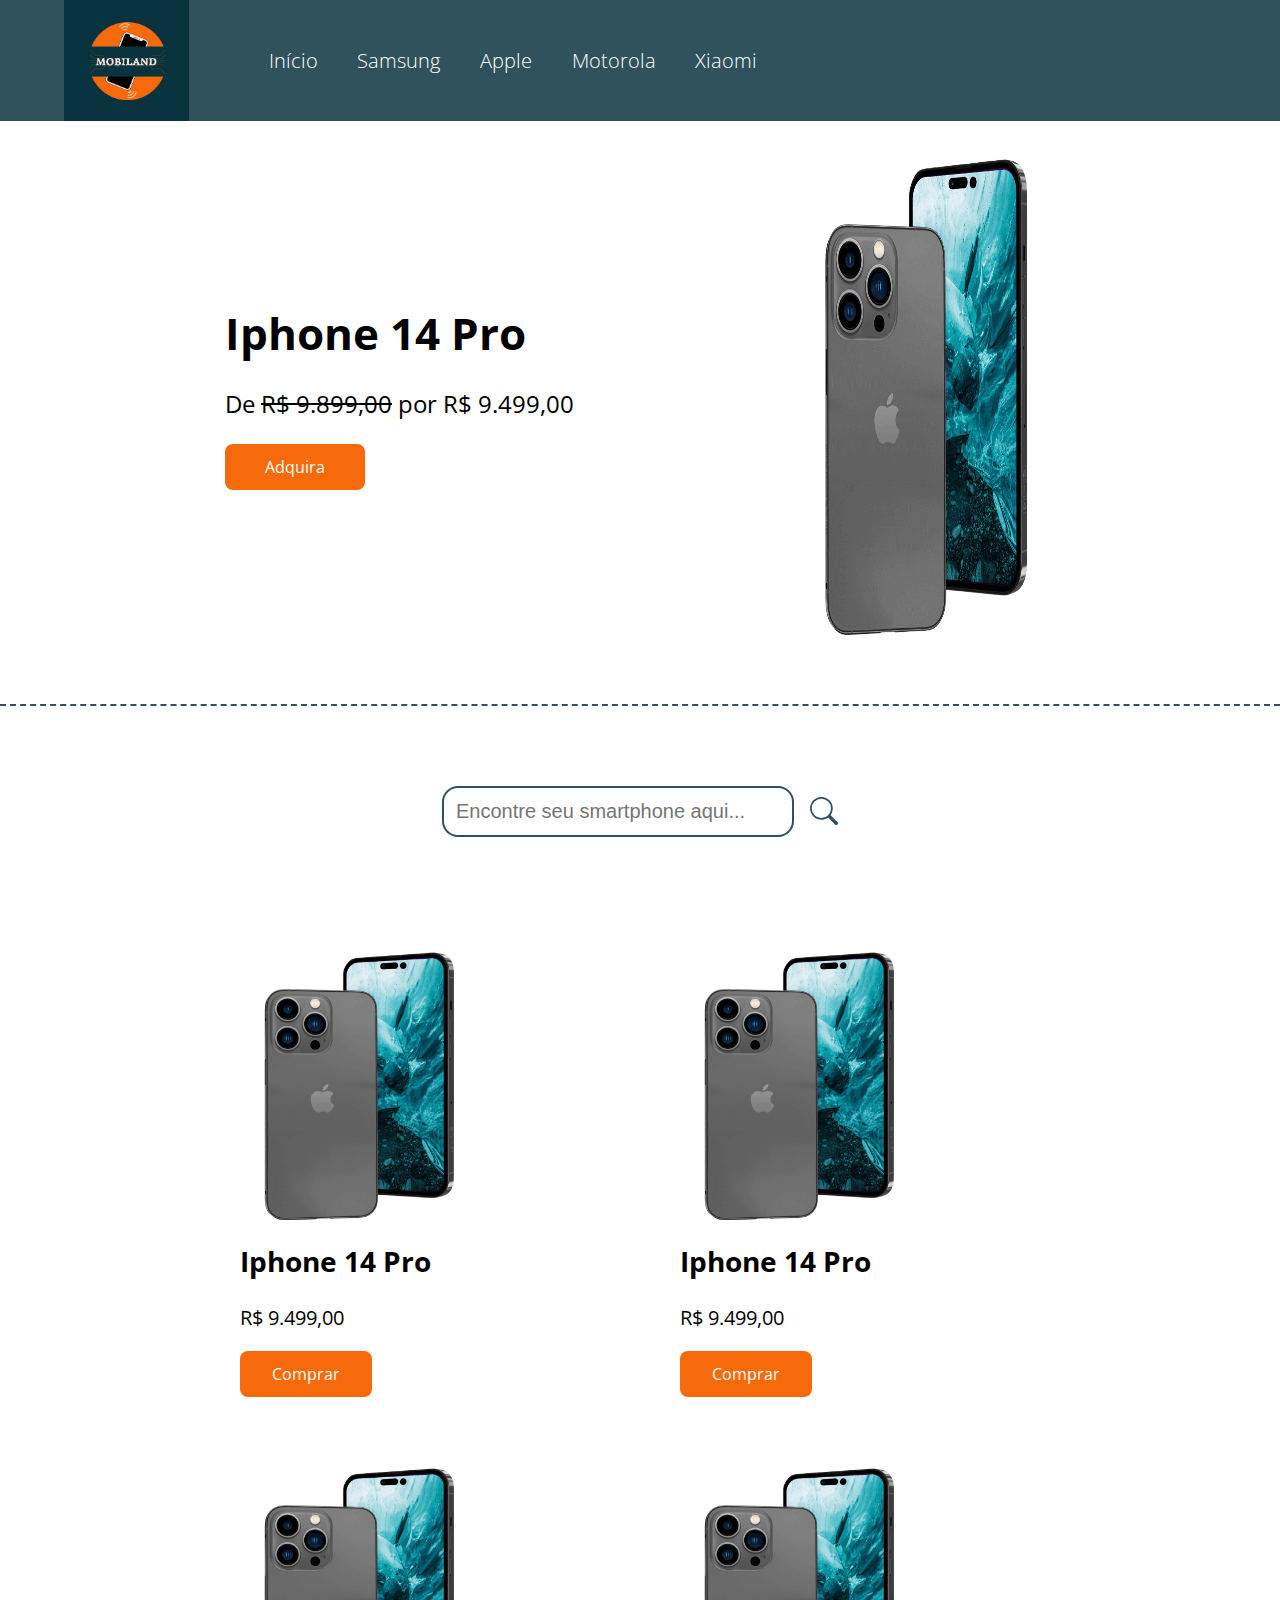
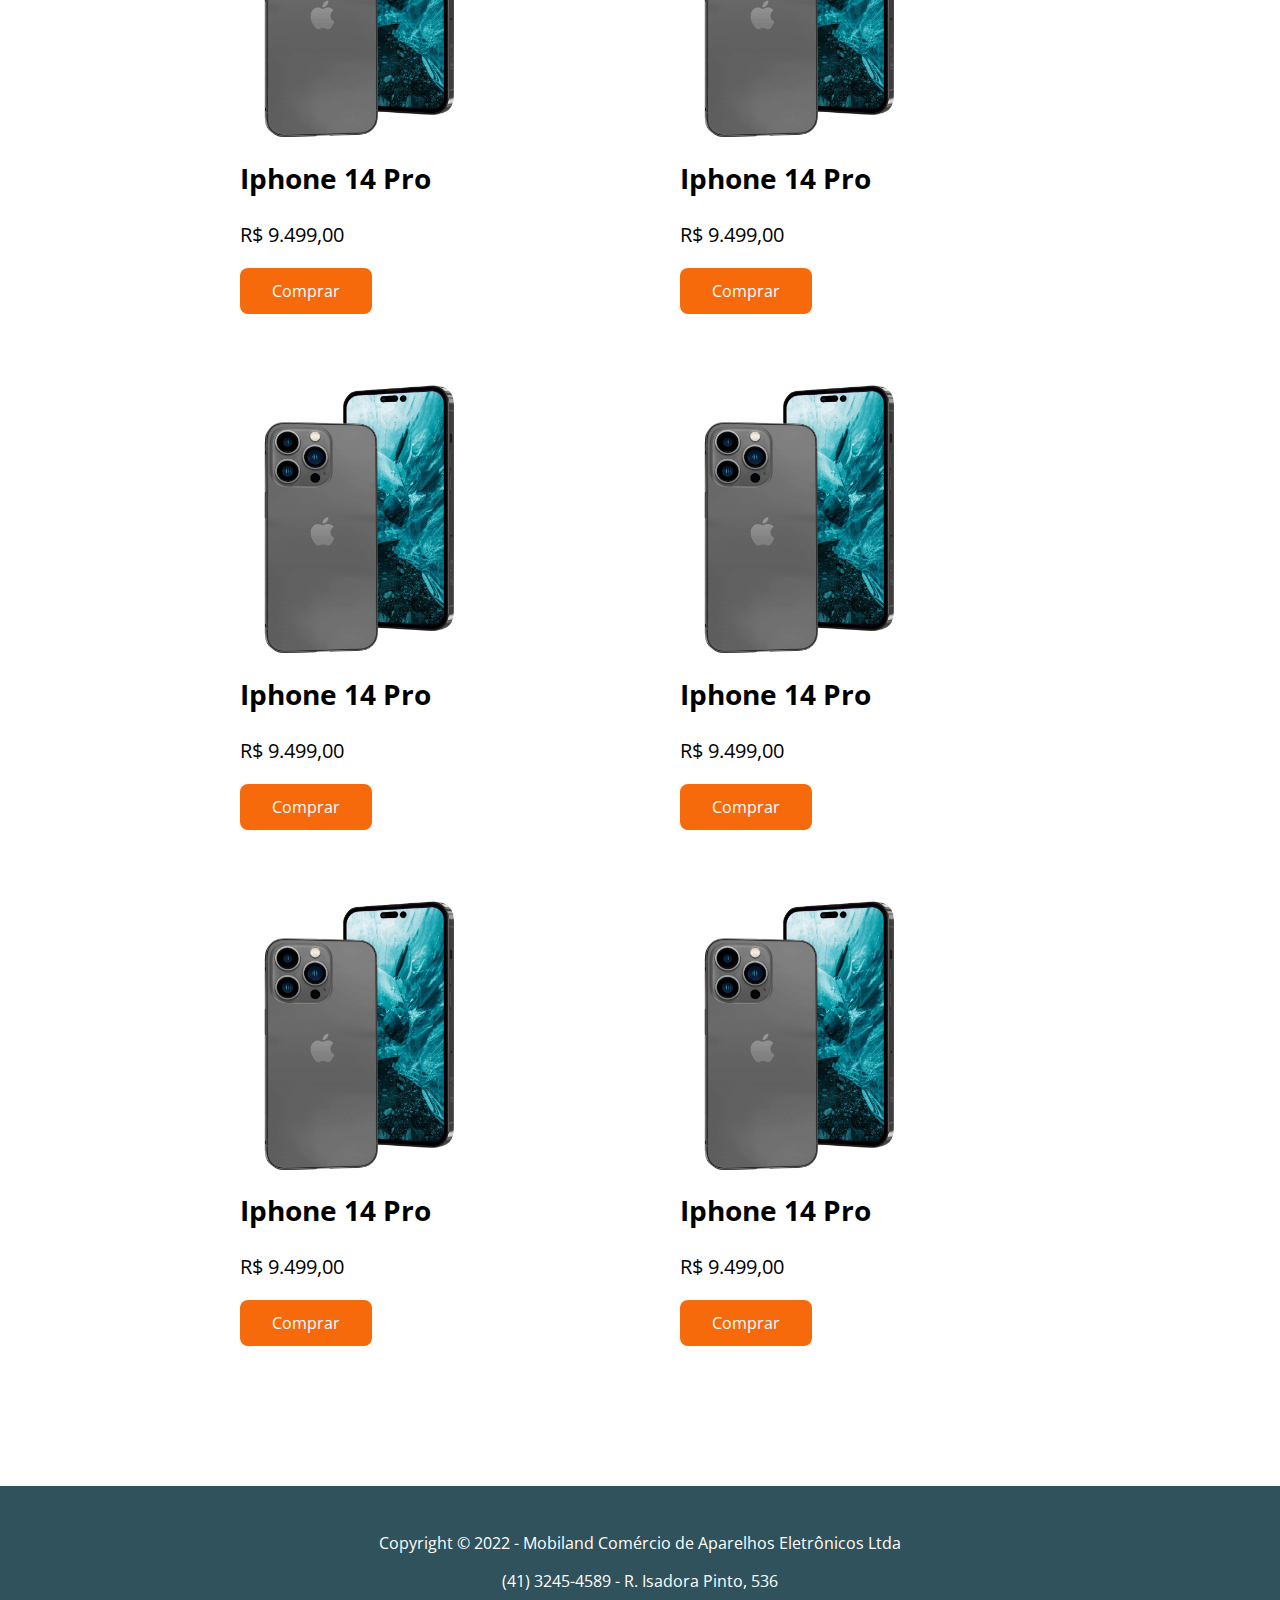
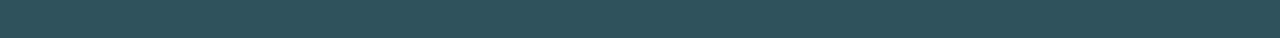
<file: index.html>
<html>
    <head>
        <title>Mobiland | Celulares em promoção para você</title>
        <link rel="stylesheet" href="css/index.css">
        <link rel="stylesheet" href="css/global.css">
    </head>
    <body>
        <div class="header">
            <img src="images/logo.jpg" alt="Logotipo da Mobiland" class="header__logo">
            <ul class="header__nav">
                <li class="header__item"><a href="index.html" class="header__link">Início</a></li>
                <li class="header__item"><a href="samsung.html" class="header__link">Samsung</a></li>
                <li class="header__item"><a href="apple.html" class="header__link">Apple</a></li>
                <li class="header__item"><a href="motorola.html" class="header__link">Motorola</a></li>
                <li class="header__item"><a href="xiaomi.html" class="header__link">Xiaomi</a></li>
            </ul>
        </div>

        <div class="hero">
            <div class="hero__textbox">
                <h1 class="hero__title">Iphone 14 Pro</h1>
                <p class="hero__text">De <span class="text-deleted">R$ 9.899,00</span> por R$ 9.499,00</p>
                <a href="#" class="hero__button standard-button">Adquira</a>
            </div>
            <img src="images/iphone-14.png" alt="Iphone 14 Pro" class="hero__img">
        </div>

        <div class="search-box">
            <input type="search" class="search-box__bar" placeholder="Encontre seu smartphone aqui...">
            <button class="search-box__button">
                <svg xmlns="http://www.w3.org/2000/svg" width="16" height="16" fill="currentColor" class="bi bi-search" viewBox="0 0 16 16">
                    <path d="M11.742 10.344a6.5 6.5 0 1 0-1.397 1.398h-.001c.03.04.062.078.098.115l3.85 3.85a1 1 0 0 0 1.415-1.414l-3.85-3.85a1.007 1.007 0 0 0-.115-.1zM12 6.5a5.5 5.5 0 1 1-11 0 5.5 5.5 0 0 1 11 0z"/>
                </svg>
            </button>
        </div>

        <div class="card-container">
            <div class="card">
                <img src="images/iphone-14.png" alt="Iphone 14 Pro" class="card__img">
                <h1 class="card__title">Iphone 14 Pro</h1>
                <p class="card__text">R$ 9.499,00</p>
                <a href="#" class="card__button standard-button">Comprar</a>
            </div>
            <div class="card">
                <img src="images/iphone-14.png" alt="Iphone 14 Pro" class="card__img">
                <h1 class="card__title">Iphone 14 Pro</h1>
                <p class="card__text">R$ 9.499,00</p>
                <a href="#" class="card__button standard-button">Comprar</a>
            </div>
            <div class="card">
                <img src="images/iphone-14.png" alt="Iphone 14 Pro" class="card__img">
                <h1 class="card__title">Iphone 14 Pro</h1>
                <p class="card__text">R$ 9.499,00</p>
                <a href="#" class="card__button standard-button">Comprar</a>
            </div>
            <div class="card">
                <img src="images/iphone-14.png" alt="Iphone 14 Pro" class="card__img">
                <h1 class="card__title">Iphone 14 Pro</h1>
                <p class="card__text">R$ 9.499,00</p>
                <a href="#" class="card__button standard-button">Comprar</a>
            </div>
            <div class="card">
                <img src="images/iphone-14.png" alt="Iphone 14 Pro" class="card__img">
                <h1 class="card__title">Iphone 14 Pro</h1>
                <p class="card__text">R$ 9.499,00</p>
                <a href="#" class="card__button standard-button">Comprar</a>
            </div>
            <div class="card">
                <img src="images/iphone-14.png" alt="Iphone 14 Pro" class="card__img">
                <h1 class="card__title">Iphone 14 Pro</h1>
                <p class="card__text">R$ 9.499,00</p>
                <a href="#" class="card__button standard-button">Comprar</a>
            </div>
            <div class="card">
                <img src="images/iphone-14.png" alt="Iphone 14 Pro" class="card__img">
                <h1 class="card__title">Iphone 14 Pro</h1>
                <p class="card__text">R$ 9.499,00</p>
                <a href="#" class="card__button standard-button">Comprar</a>
            </div>
            <div class="card">
                <img src="images/iphone-14.png" alt="Iphone 14 Pro" class="card__img">
                <h1 class="card__title">Iphone 14 Pro</h1>
                <p class="card__text">R$ 9.499,00</p>
                <a href="#" class="card__button standard-button">Comprar</a>
            </div>
        </div>

        <div class="footer">
            <p class="footer__text">Copyright &copy; 2022 - Mobiland Comércio de Aparelhos Eletrônicos Ltda</p>
            <p class="footer__text">(41) 3245-4589 - R. Isadora Pinto, 536</p>
        </div>
    </body>
</html>
</file>
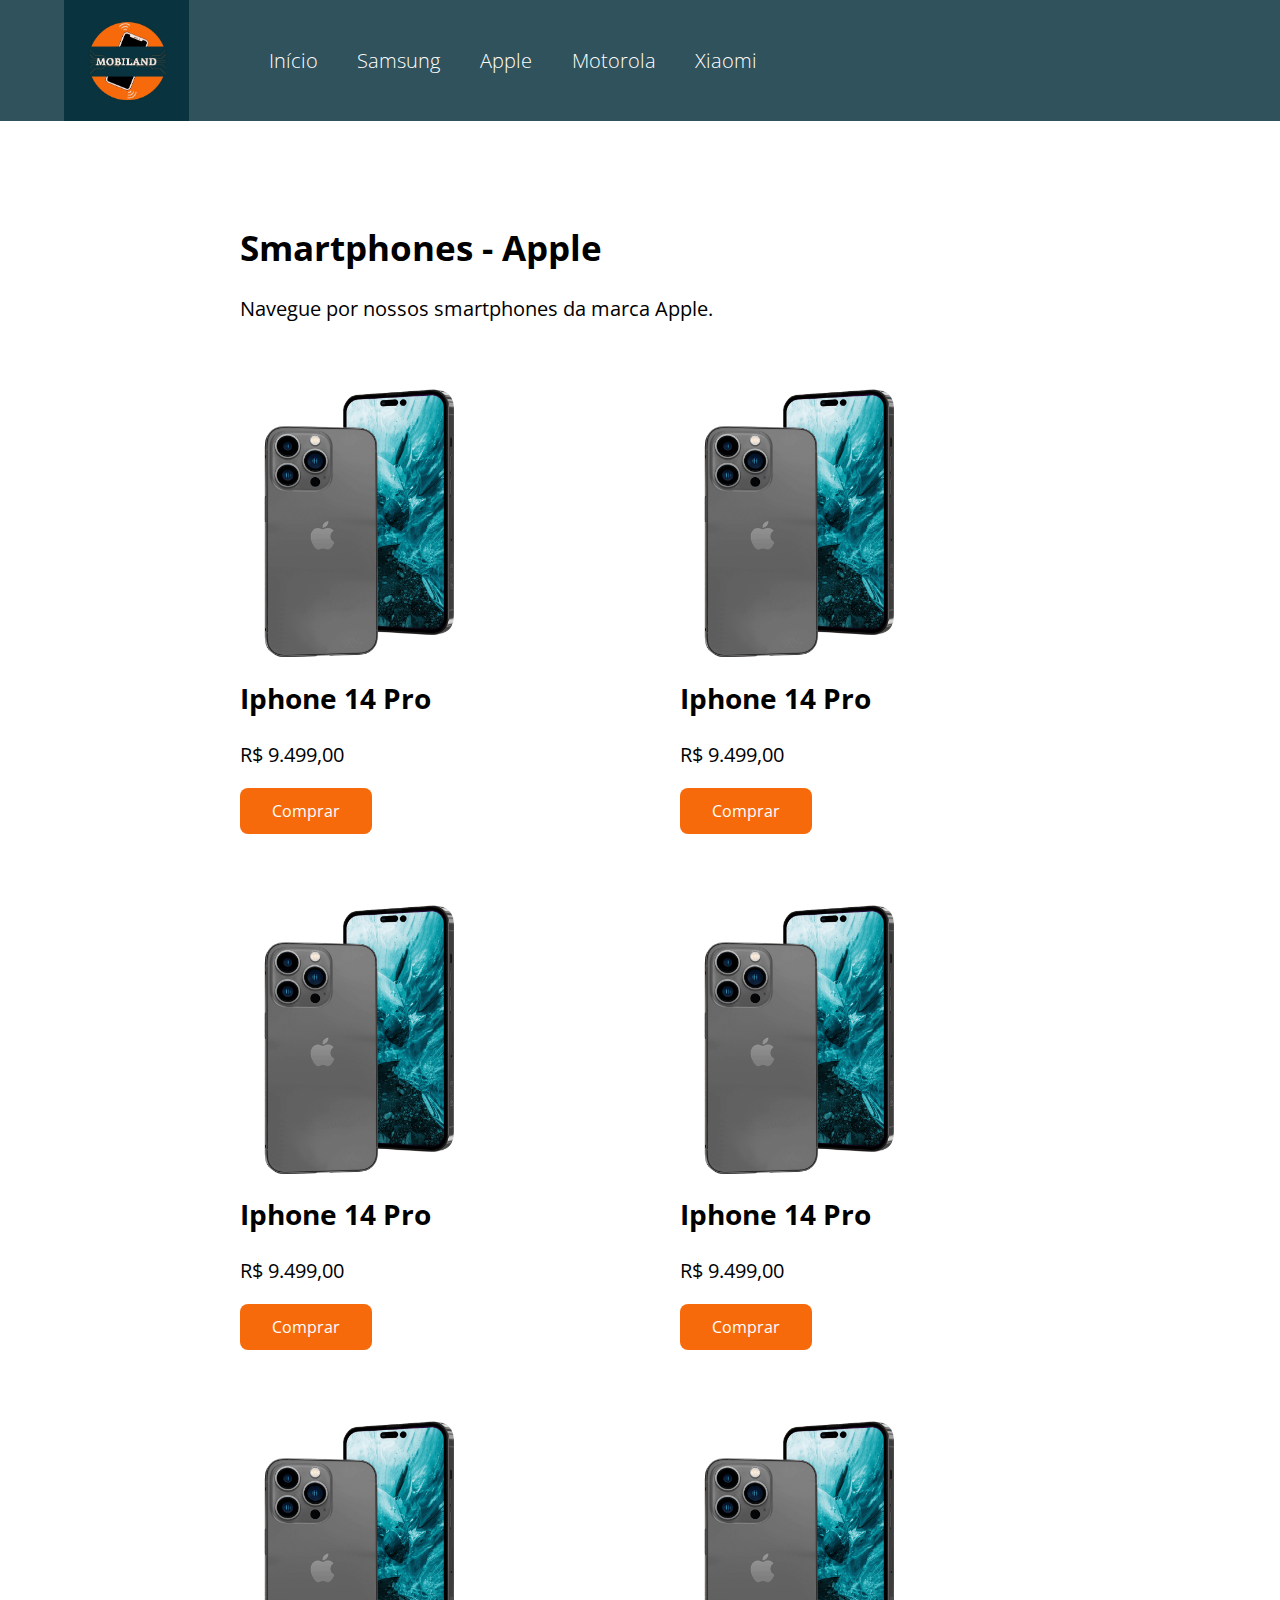
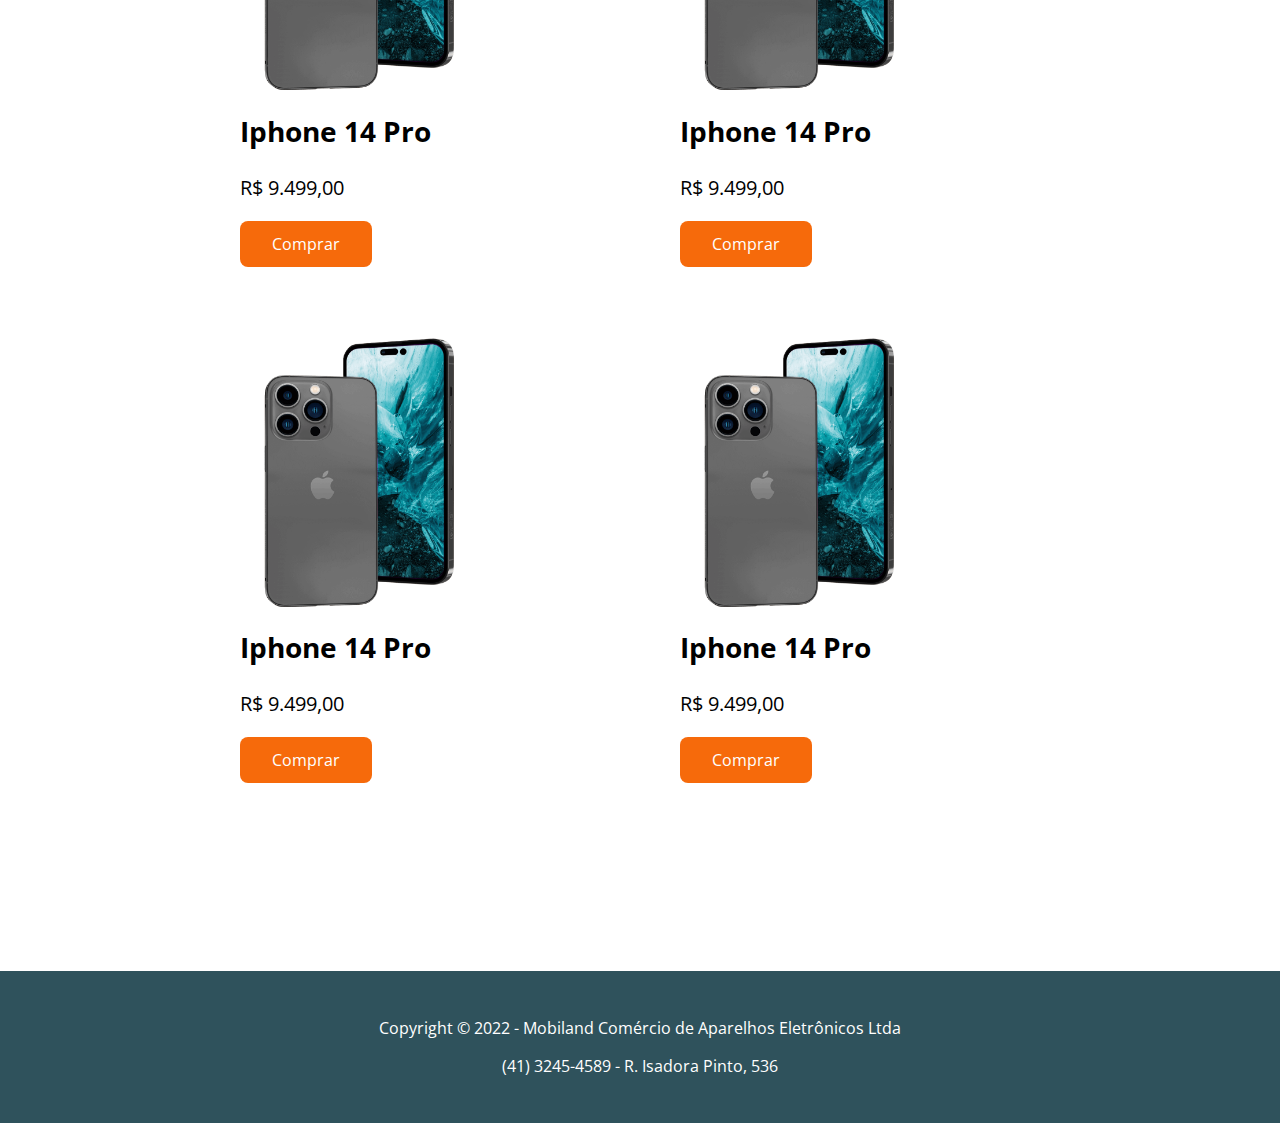
<file: apple.html>
<html>

<head>
    <title>Mobiland - Smartphones em promoção para você</title>
    <link rel="stylesheet" href="css/global.css">
    <link rel="stylesheet" href="css/side-pages.css">
</head>

<body>
    <div class="header">
        <img src="images/logo.jpg" alt="Logotipo da Mobiland" class="header__logo">
        <ul class="header__nav">
            <li class="header__item"><a href="index.html" class="header__link">Início</a></li>
            <li class="header__item"><a href="samsung.html" class="header__link">Samsung</a></li>
            <li class="header__item"><a href="apple.html" class="header__link">Apple</a></li>
            <li class="header__item"><a href="motorola.html" class="header__link">Motorola</a></li>
            <li class="header__item"><a href="xiaomi.html" class="header__link">Xiaomi</a></li>
        </ul>
    </div>

    <div class="container">
        <div class="page-description-box">
            <h1 class="page-description-box__title">Smartphones - Apple</h1>
            <p class="page-description-box__text">Navegue por nossos smartphones da marca Apple.</p>
        </div>
        <div class="card-container">
            <div class="card">
                <img src="images/iphone-14.png" alt="Iphone 14 Pro" class="card__img">
                <h1 class="card__title">Iphone 14 Pro</h1>
                <p class="card__text">R$ 9.499,00</p>
                <a href="#" class="card__button standard-button">Comprar</a>
            </div>
            <div class="card">
                <img src="images/iphone-14.png" alt="Iphone 14 Pro" class="card__img">
                <h1 class="card__title">Iphone 14 Pro</h1>
                <p class="card__text">R$ 9.499,00</p>
                <a href="#" class="card__button standard-button">Comprar</a>
            </div>
            <div class="card">
                <img src="images/iphone-14.png" alt="Iphone 14 Pro" class="card__img">
                <h1 class="card__title">Iphone 14 Pro</h1>
                <p class="card__text">R$ 9.499,00</p>
                <a href="#" class="card__button standard-button">Comprar</a>
            </div>
            <div class="card">
                <img src="images/iphone-14.png" alt="Iphone 14 Pro" class="card__img">
                <h1 class="card__title">Iphone 14 Pro</h1>
                <p class="card__text">R$ 9.499,00</p>
                <a href="#" class="card__button standard-button">Comprar</a>
            </div>
            <div class="card">
                <img src="images/iphone-14.png" alt="Iphone 14 Pro" class="card__img">
                <h1 class="card__title">Iphone 14 Pro</h1>
                <p class="card__text">R$ 9.499,00</p>
                <a href="#" class="card__button standard-button">Comprar</a>
            </div>
            <div class="card">
                <img src="images/iphone-14.png" alt="Iphone 14 Pro" class="card__img">
                <h1 class="card__title">Iphone 14 Pro</h1>
                <p class="card__text">R$ 9.499,00</p>
                <a href="#" class="card__button standard-button">Comprar</a>
            </div>
            <div class="card">
                <img src="images/iphone-14.png" alt="Iphone 14 Pro" class="card__img">
                <h1 class="card__title">Iphone 14 Pro</h1>
                <p class="card__text">R$ 9.499,00</p>
                <a href="#" class="card__button standard-button">Comprar</a>
            </div>
            <div class="card">
                <img src="images/iphone-14.png" alt="Iphone 14 Pro" class="card__img">
                <h1 class="card__title">Iphone 14 Pro</h1>
                <p class="card__text">R$ 9.499,00</p>
                <a href="#" class="card__button standard-button">Comprar</a>
            </div>
        </div>
    </div>

    <div class="footer">
        <p class="footer__text">Copyright &copy; 2022 - Mobiland Comércio de Aparelhos Eletrônicos Ltda</p>
        <p class="footer__text">(41) 3245-4589 - R. Isadora Pinto, 536</p>
    </div>
</body>

</html>
</file>
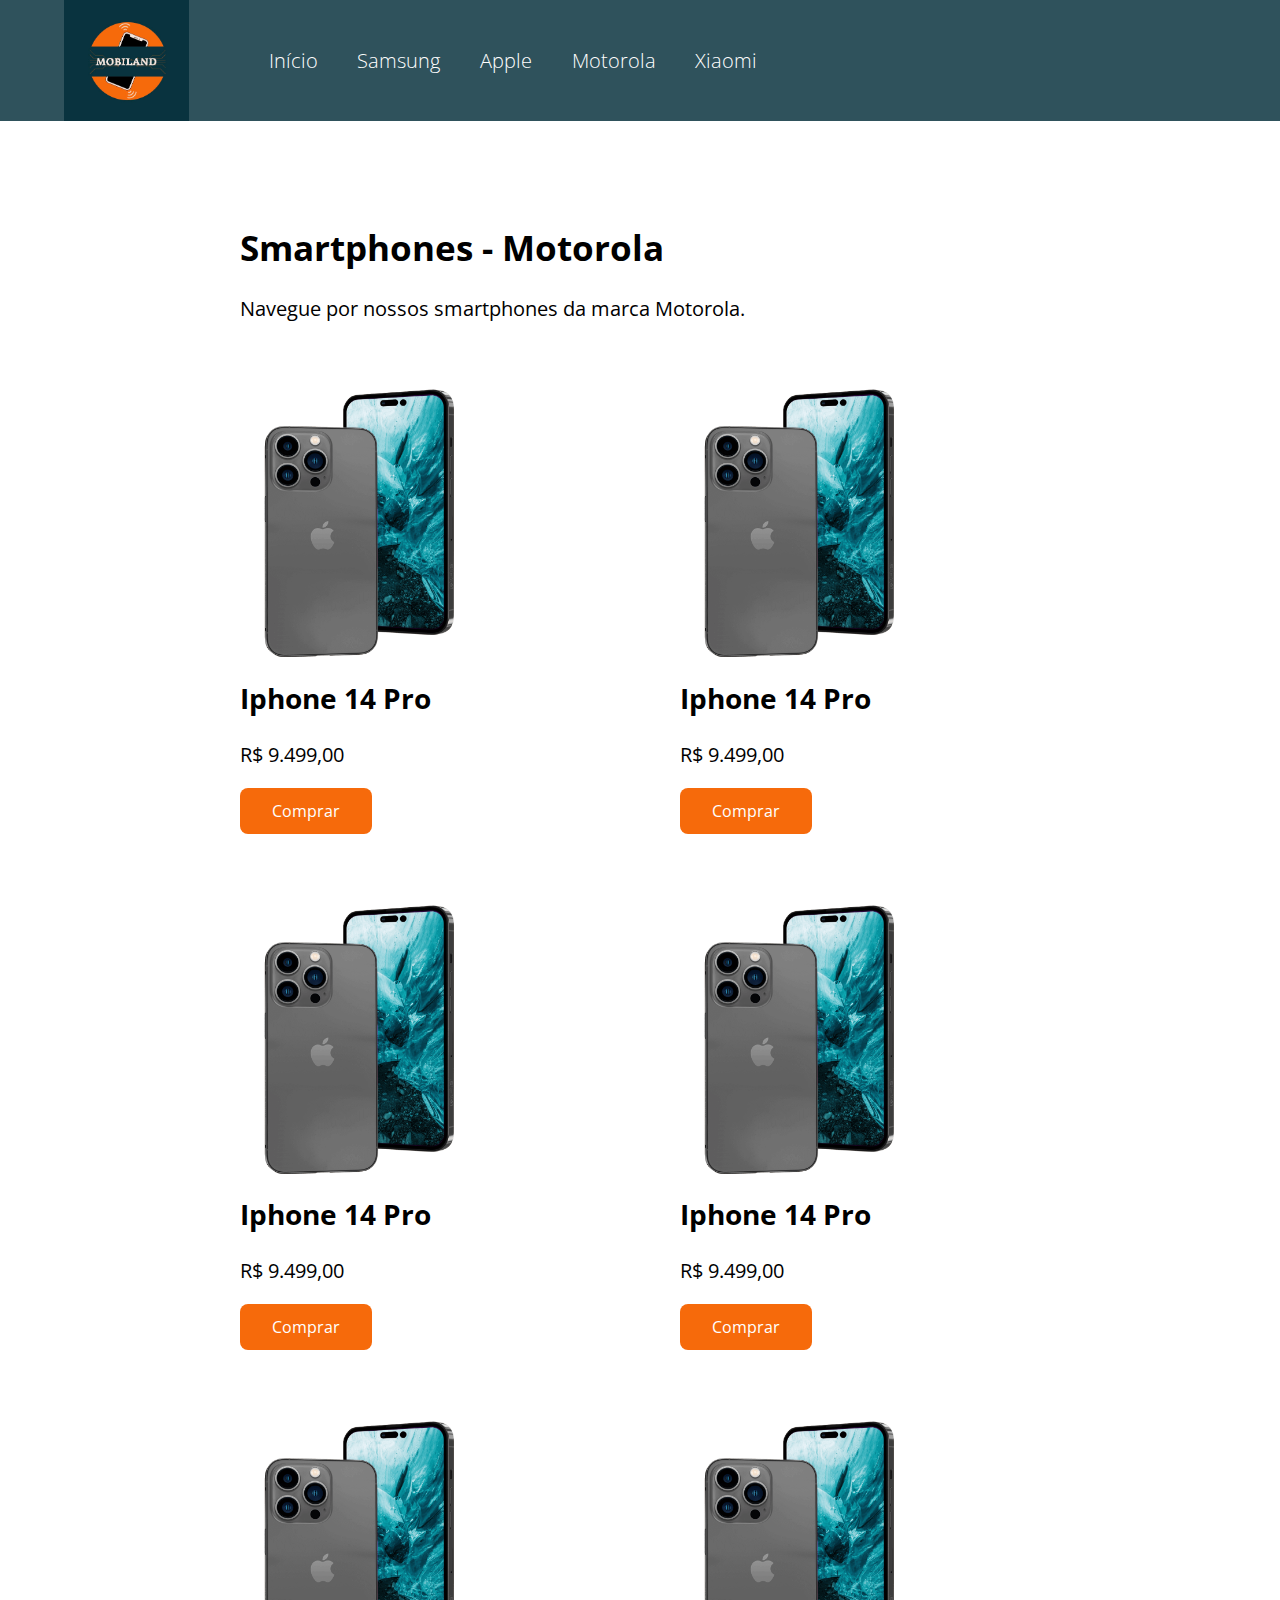
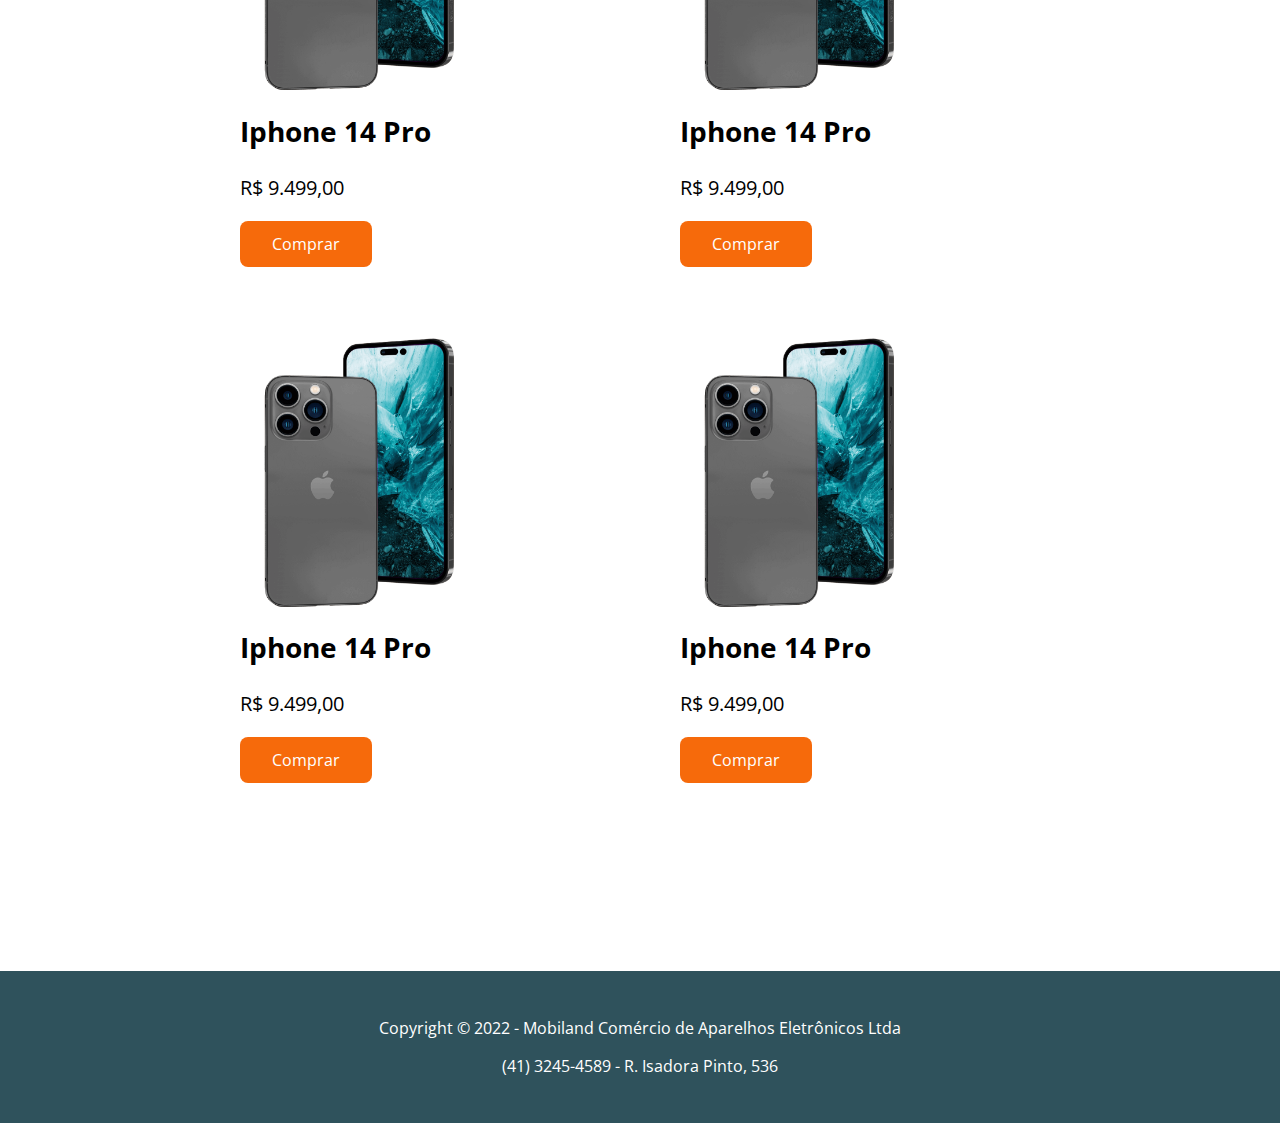
<file: motorola.html>
<html>

<head>
    <title>Mobiland - Smartphones em promoção para você</title>
    <link rel="stylesheet" href="css/global.css">
    <link rel="stylesheet" href="css/side-pages.css">
</head>

<body>
    <div class="header">
        <img src="images/logo.jpg" alt="Logotipo da Mobiland" class="header__logo">
        <ul class="header__nav">
            <li class="header__item"><a href="index.html" class="header__link">Início</a></li>
            <li class="header__item"><a href="samsung.html" class="header__link">Samsung</a></li>
            <li class="header__item"><a href="apple.html" class="header__link">Apple</a></li>
            <li class="header__item"><a href="motorola.html" class="header__link">Motorola</a></li>
            <li class="header__item"><a href="xiaomi.html" class="header__link">Xiaomi</a></li>
        </ul>
    </div>

    <div class="container">
        <div class="page-description-box">
            <h1 class="page-description-box__title">Smartphones - Motorola</h1>
            <p class="page-description-box__text">Navegue por nossos smartphones da marca Motorola.</p>
        </div>
        <div class="card-container">
            <div class="card">
                <img src="images/iphone-14.png" alt="Iphone 14 Pro" class="card__img">
                <h1 class="card__title">Iphone 14 Pro</h1>
                <p class="card__text">R$ 9.499,00</p>
                <a href="#" class="card__button standard-button">Comprar</a>
            </div>
            <div class="card">
                <img src="images/iphone-14.png" alt="Iphone 14 Pro" class="card__img">
                <h1 class="card__title">Iphone 14 Pro</h1>
                <p class="card__text">R$ 9.499,00</p>
                <a href="#" class="card__button standard-button">Comprar</a>
            </div>
            <div class="card">
                <img src="images/iphone-14.png" alt="Iphone 14 Pro" class="card__img">
                <h1 class="card__title">Iphone 14 Pro</h1>
                <p class="card__text">R$ 9.499,00</p>
                <a href="#" class="card__button standard-button">Comprar</a>
            </div>
            <div class="card">
                <img src="images/iphone-14.png" alt="Iphone 14 Pro" class="card__img">
                <h1 class="card__title">Iphone 14 Pro</h1>
                <p class="card__text">R$ 9.499,00</p>
                <a href="#" class="card__button standard-button">Comprar</a>
            </div>
            <div class="card">
                <img src="images/iphone-14.png" alt="Iphone 14 Pro" class="card__img">
                <h1 class="card__title">Iphone 14 Pro</h1>
                <p class="card__text">R$ 9.499,00</p>
                <a href="#" class="card__button standard-button">Comprar</a>
            </div>
            <div class="card">
                <img src="images/iphone-14.png" alt="Iphone 14 Pro" class="card__img">
                <h1 class="card__title">Iphone 14 Pro</h1>
                <p class="card__text">R$ 9.499,00</p>
                <a href="#" class="card__button standard-button">Comprar</a>
            </div>
            <div class="card">
                <img src="images/iphone-14.png" alt="Iphone 14 Pro" class="card__img">
                <h1 class="card__title">Iphone 14 Pro</h1>
                <p class="card__text">R$ 9.499,00</p>
                <a href="#" class="card__button standard-button">Comprar</a>
            </div>
            <div class="card">
                <img src="images/iphone-14.png" alt="Iphone 14 Pro" class="card__img">
                <h1 class="card__title">Iphone 14 Pro</h1>
                <p class="card__text">R$ 9.499,00</p>
                <a href="#" class="card__button standard-button">Comprar</a>
            </div>
        </div>
    </div>

    <div class="footer">
        <p class="footer__text">Copyright &copy; 2022 - Mobiland Comércio de Aparelhos Eletrônicos Ltda</p>
        <p class="footer__text">(41) 3245-4589 - R. Isadora Pinto, 536</p>
    </div>
</body>

</html>
</file>
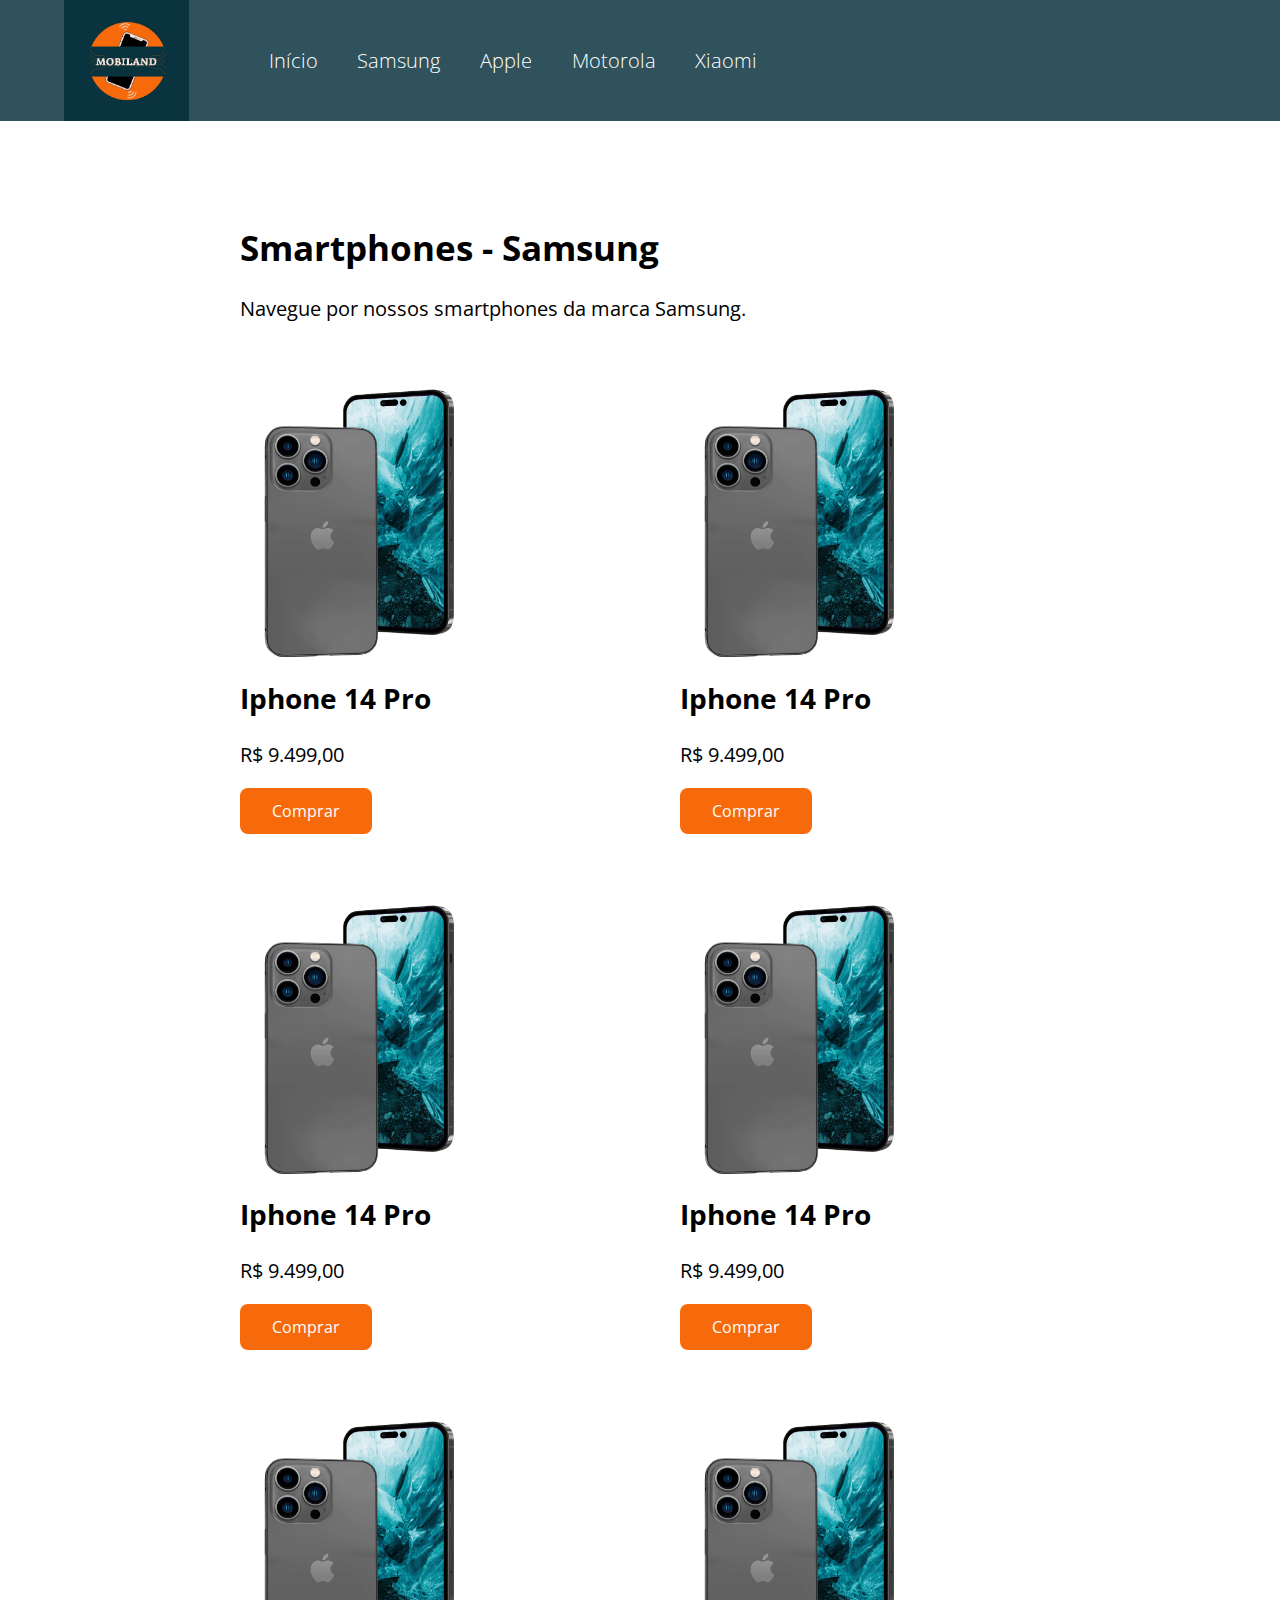
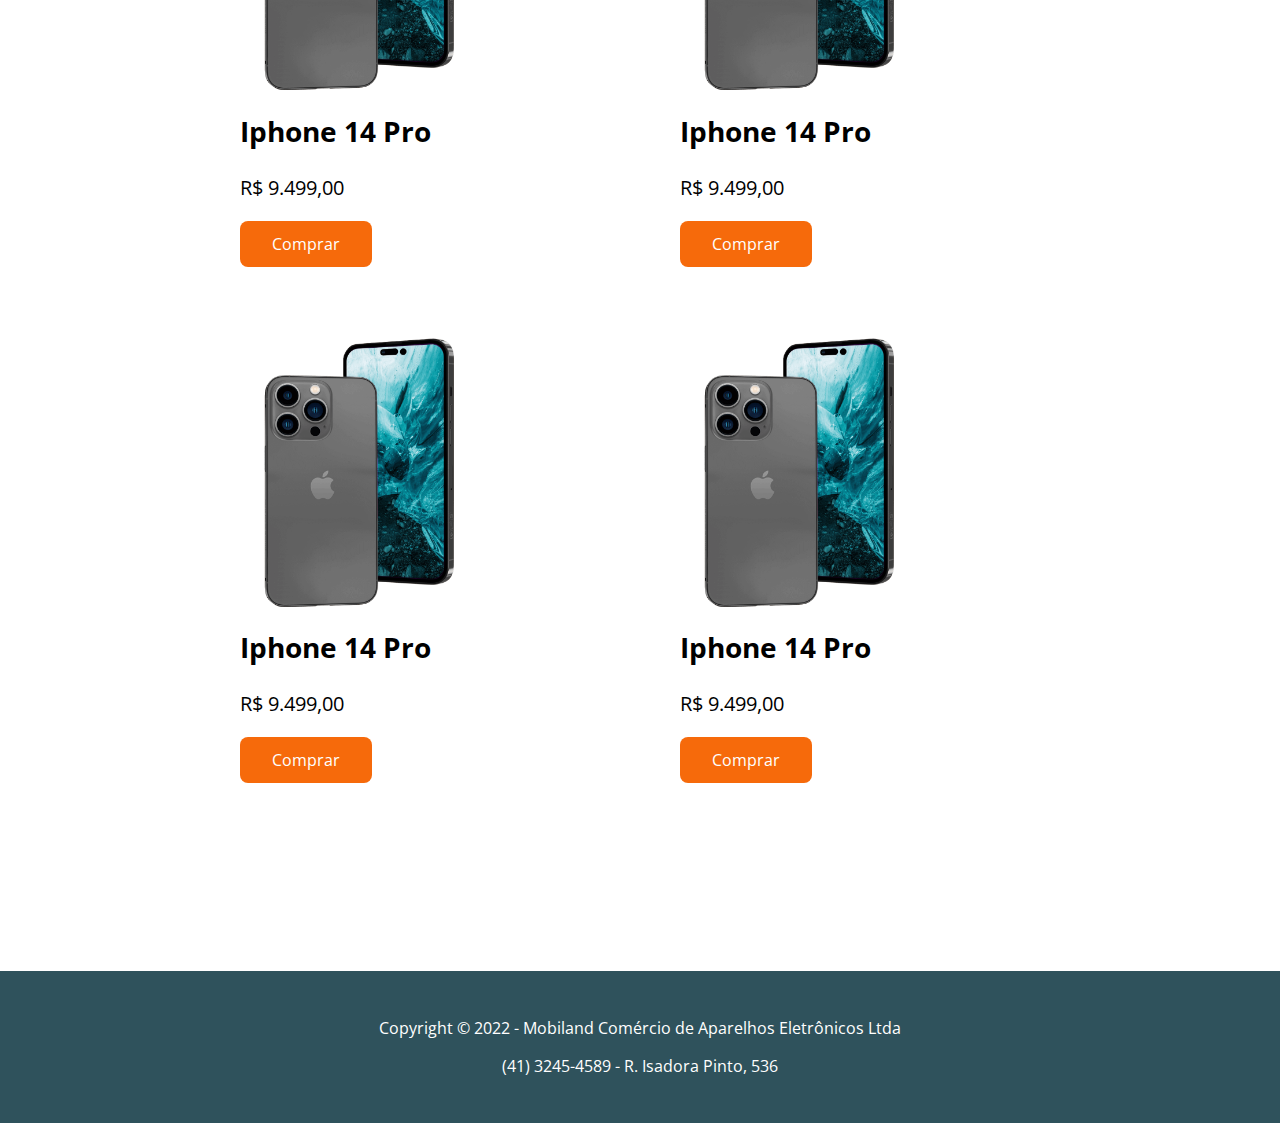
<file: samsung.html>
<html>

<head>
    <title>Mobiland - Smartphones em promoção para você</title>
    <link rel="stylesheet" href="css/global.css">
    <link rel="stylesheet" href="css/side-pages.css">
</head>

<body>
    <div class="header">
        <img src="images/logo.jpg" alt="Logotipo da Mobiland" class="header__logo">
        <ul class="header__nav">
            <li class="header__item"><a href="index.html" class="header__link">Início</a></li>
            <li class="header__item"><a href="samsung.html" class="header__link">Samsung</a></li>
            <li class="header__item"><a href="apple.html" class="header__link">Apple</a></li>
            <li class="header__item"><a href="motorola.html" class="header__link">Motorola</a></li>
            <li class="header__item"><a href="xiaomi.html" class="header__link">Xiaomi</a></li>
        </ul>
    </div>

    <div class="container">
        <div class="page-description-box">
            <h1 class="page-description-box__title">Smartphones - Samsung</h1>
            <p class="page-description-box__text">Navegue por nossos smartphones da marca Samsung.</p>
        </div>
        <div class="card-container">
            <div class="card">
                <img src="images/iphone-14.png" alt="Iphone 14 Pro" class="card__img">
                <h1 class="card__title">Iphone 14 Pro</h1>
                <p class="card__text">R$ 9.499,00</p>
                <a href="#" class="card__button standard-button">Comprar</a>
            </div>
            <div class="card">
                <img src="images/iphone-14.png" alt="Iphone 14 Pro" class="card__img">
                <h1 class="card__title">Iphone 14 Pro</h1>
                <p class="card__text">R$ 9.499,00</p>
                <a href="#" class="card__button standard-button">Comprar</a>
            </div>
            <div class="card">
                <img src="images/iphone-14.png" alt="Iphone 14 Pro" class="card__img">
                <h1 class="card__title">Iphone 14 Pro</h1>
                <p class="card__text">R$ 9.499,00</p>
                <a href="#" class="card__button standard-button">Comprar</a>
            </div>
            <div class="card">
                <img src="images/iphone-14.png" alt="Iphone 14 Pro" class="card__img">
                <h1 class="card__title">Iphone 14 Pro</h1>
                <p class="card__text">R$ 9.499,00</p>
                <a href="#" class="card__button standard-button">Comprar</a>
            </div>
            <div class="card">
                <img src="images/iphone-14.png" alt="Iphone 14 Pro" class="card__img">
                <h1 class="card__title">Iphone 14 Pro</h1>
                <p class="card__text">R$ 9.499,00</p>
                <a href="#" class="card__button standard-button">Comprar</a>
            </div>
            <div class="card">
                <img src="images/iphone-14.png" alt="Iphone 14 Pro" class="card__img">
                <h1 class="card__title">Iphone 14 Pro</h1>
                <p class="card__text">R$ 9.499,00</p>
                <a href="#" class="card__button standard-button">Comprar</a>
            </div>
            <div class="card">
                <img src="images/iphone-14.png" alt="Iphone 14 Pro" class="card__img">
                <h1 class="card__title">Iphone 14 Pro</h1>
                <p class="card__text">R$ 9.499,00</p>
                <a href="#" class="card__button standard-button">Comprar</a>
            </div>
            <div class="card">
                <img src="images/iphone-14.png" alt="Iphone 14 Pro" class="card__img">
                <h1 class="card__title">Iphone 14 Pro</h1>
                <p class="card__text">R$ 9.499,00</p>
                <a href="#" class="card__button standard-button">Comprar</a>
            </div>
        </div>
    </div>

    <div class="footer">
        <p class="footer__text">Copyright &copy; 2022 - Mobiland Comércio de Aparelhos Eletrônicos Ltda</p>
        <p class="footer__text">(41) 3245-4589 - R. Isadora Pinto, 536</p>
    </div>
</body>

</html>
</file>
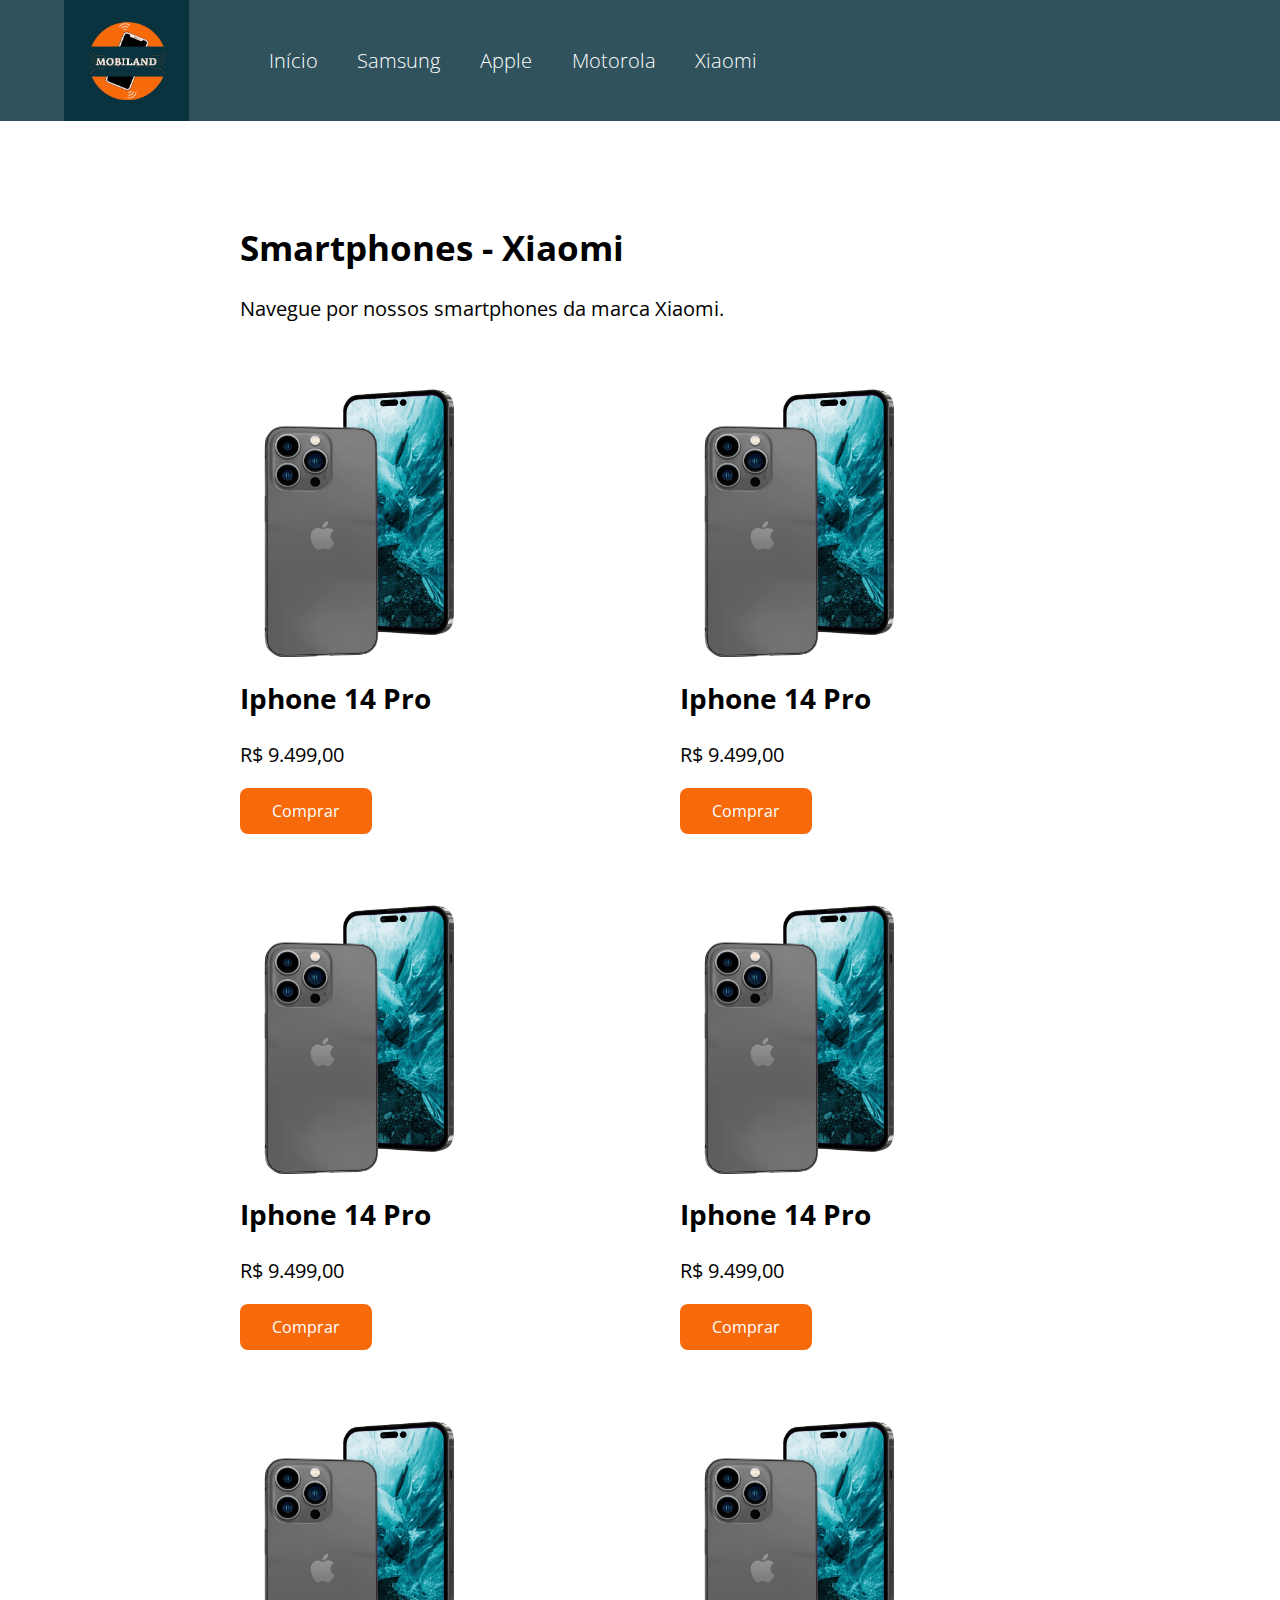
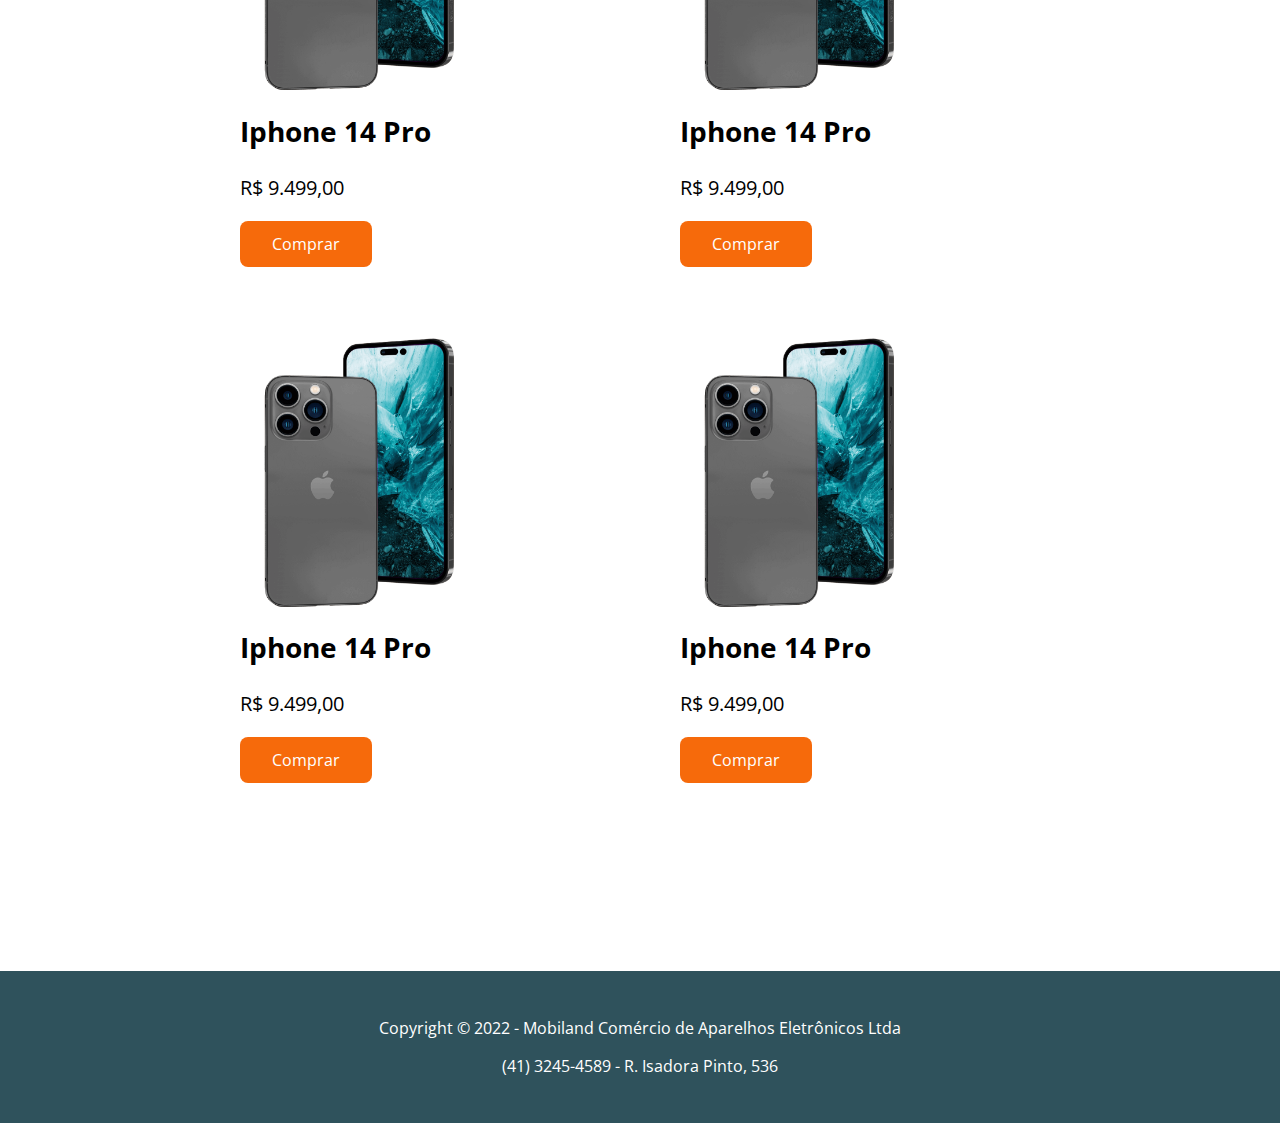
<file: xiaomi.html>
<html>

<head>
    <title>Mobiland - Smartphones em promoção para você</title>
    <link rel="stylesheet" href="css/global.css">
    <link rel="stylesheet" href="css/side-pages.css">
</head>

<body>
    <div class="header">
        <img src="images/logo.jpg" alt="Logotipo da Mobiland" class="header__logo">
        <ul class="header__nav">
            <li class="header__item"><a href="index.html" class="header__link">Início</a></li>
            <li class="header__item"><a href="samsung.html" class="header__link">Samsung</a></li>
            <li class="header__item"><a href="apple.html" class="header__link">Apple</a></li>
            <li class="header__item"><a href="motorola.html" class="header__link">Motorola</a></li>
            <li class="header__item"><a href="xiaomi.html" class="header__link">Xiaomi</a></li>
        </ul>
    </div>

    <div class="container">
        <div class="page-description-box">
            <h1 class="page-description-box__title">Smartphones - Xiaomi</h1>
            <p class="page-description-box__text">Navegue por nossos smartphones da marca Xiaomi.</p>
        </div>
        <div class="card-container">
            <div class="card">
                <img src="images/iphone-14.png" alt="Iphone 14 Pro" class="card__img">
                <h1 class="card__title">Iphone 14 Pro</h1>
                <p class="card__text">R$ 9.499,00</p>
                <a href="#" class="card__button standard-button">Comprar</a>
            </div>
            <div class="card">
                <img src="images/iphone-14.png" alt="Iphone 14 Pro" class="card__img">
                <h1 class="card__title">Iphone 14 Pro</h1>
                <p class="card__text">R$ 9.499,00</p>
                <a href="#" class="card__button standard-button">Comprar</a>
            </div>
            <div class="card">
                <img src="images/iphone-14.png" alt="Iphone 14 Pro" class="card__img">
                <h1 class="card__title">Iphone 14 Pro</h1>
                <p class="card__text">R$ 9.499,00</p>
                <a href="#" class="card__button standard-button">Comprar</a>
            </div>
            <div class="card">
                <img src="images/iphone-14.png" alt="Iphone 14 Pro" class="card__img">
                <h1 class="card__title">Iphone 14 Pro</h1>
                <p class="card__text">R$ 9.499,00</p>
                <a href="#" class="card__button standard-button">Comprar</a>
            </div>
            <div class="card">
                <img src="images/iphone-14.png" alt="Iphone 14 Pro" class="card__img">
                <h1 class="card__title">Iphone 14 Pro</h1>
                <p class="card__text">R$ 9.499,00</p>
                <a href="#" class="card__button standard-button">Comprar</a>
            </div>
            <div class="card">
                <img src="images/iphone-14.png" alt="Iphone 14 Pro" class="card__img">
                <h1 class="card__title">Iphone 14 Pro</h1>
                <p class="card__text">R$ 9.499,00</p>
                <a href="#" class="card__button standard-button">Comprar</a>
            </div>
            <div class="card">
                <img src="images/iphone-14.png" alt="Iphone 14 Pro" class="card__img">
                <h1 class="card__title">Iphone 14 Pro</h1>
                <p class="card__text">R$ 9.499,00</p>
                <a href="#" class="card__button standard-button">Comprar</a>
            </div>
            <div class="card">
                <img src="images/iphone-14.png" alt="Iphone 14 Pro" class="card__img">
                <h1 class="card__title">Iphone 14 Pro</h1>
                <p class="card__text">R$ 9.499,00</p>
                <a href="#" class="card__button standard-button">Comprar</a>
            </div>
        </div>
    </div>

    <div class="footer">
        <p class="footer__text">Copyright &copy; 2022 - Mobiland Comércio de Aparelhos Eletrônicos Ltda</p>
        <p class="footer__text">(41) 3245-4589 - R. Isadora Pinto, 536</p>
    </div>
</body>

</html>
</file>
<file: css/index.css>
.hero {
    display: flex;
    justify-content: space-evenly;
    border-bottom: 2px dashed #09333fd8;
    padding: 2.5% 0 5%;
    height: 65%;
}

.hero__textbox {
    display: flex;
    flex-direction: column;
    justify-content: center;
}

.hero__title {
    font-size: 2.75rem;
    margin: 0;
}

.hero__text {
    font-size: 1.5rem;
}

.text-deleted {
    text-decoration: line-through;
}

.hero__button {
    width: 40%;
}

.hero__img {
    width: 20%;
}

.search-box {
    margin: 5rem 0;
    display: flex;
    justify-content: center;
    align-items: center;
    gap: 1rem;
}

.search-box__bar {
    border: 2px solid #09333fd8;
    border-radius: 1rem;
    padding: 0.75rem;
    width: 27.5%;
    font-size: 1.25rem;
}

.search-box__button {
    background: none;
    border: none;
    padding: 0;
    cursor: pointer;
}

.search-box .bi-search {
    height: 1.75rem;
    width: 1.75rem;
    color: #09333fd8;
}
</file>
<file: css/global.css>
@import url('https://fonts.googleapis.com/css2?family=Open+Sans:wght@300;400&display=swap');

* {
    box-sizing: border-box;
}

body {
    margin: 0;
    font-family: 'Open Sans', sans-serif;
}

.header {
    display: flex;
    background-color: #09333fd8;
    padding-left: 5%;
}

.header__logo {
    width: 125px;
}

.header__nav {
    display: flex;
    list-style-type: none;
    width: 50%;
    justify-content: space-evenly;
    align-content: center;
    flex-wrap: wrap;
    font-size: 1.25rem;
    color: white;
    font-weight: 300;
}

.header__link {
    color: inherit;
    text-decoration: none;
}

.standard-button {
    background-color: #F66A0B;
    color: white;
    text-decoration: none;
    text-align: center;
    border-radius: 0.5rem;
    padding: 0.75rem;
}

.card-container {
    display: grid;
    grid-template-columns: repeat(auto-fit, minmax(250px, 1fr));
    padding: 2rem 15rem;
    gap: 5rem;
}

.card__img {
    width: 15rem;
}

.card__title {
    font-size: 1.75rem;
}

.card__text {
    font-size: 1.25rem;
    margin: 1.5rem 0 2rem;
}

.card__button {
    padding: 0.75rem 2rem;
}

.footer {
    padding: 30px 0;
    text-align: center;
    background-color: #09333fd8;
    margin-top: 7.5rem;
    color: white
}
</file>
<file: css/side-pages.css>
.card-container {
    padding: 0;
}

.container {
    padding: 5rem 15rem;
}

.page-description-box {
    margin-bottom: 4rem;
}

.page-description-box__title {
    font-size: 35px;
}

.page-description-box__text {
    font-size: 35px;
    font-size: 1.25rem;
}
</file>
